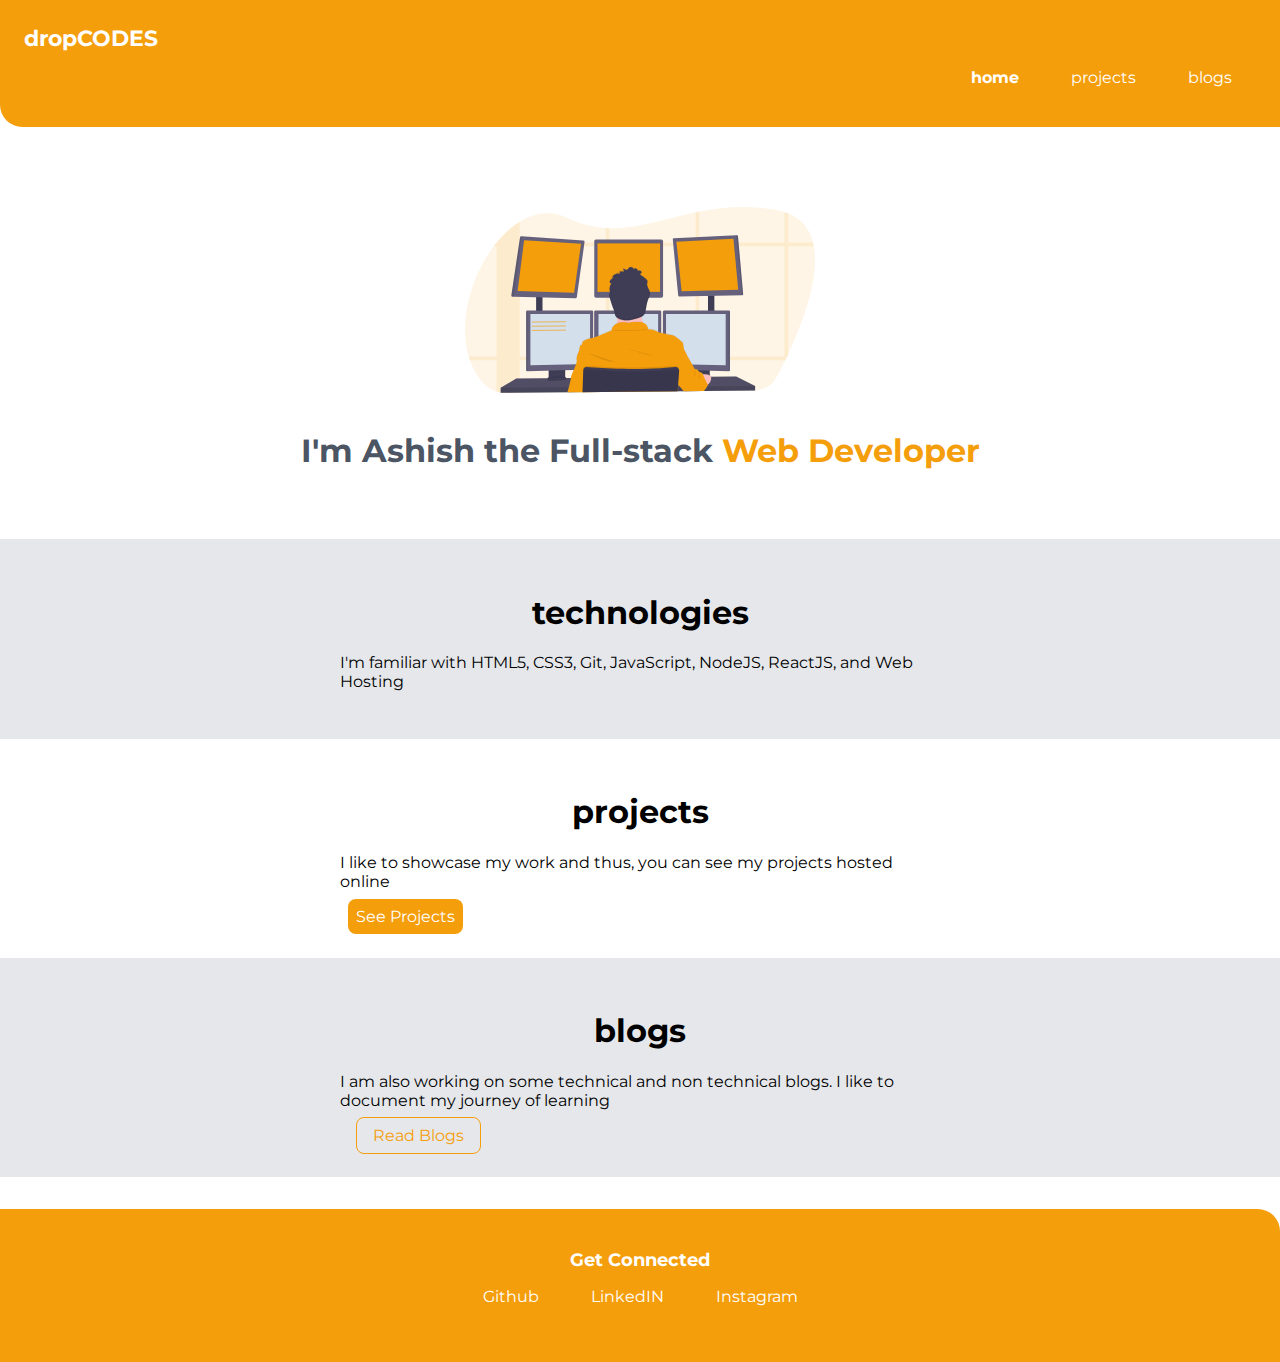
<file: index.html>
<!DOCTYPE html>
<html lang="en">
<head>
    <meta charset="UTF-8">
    <meta http-equiv="X-UA-Compatible" content="IE=edge">
    <meta name="viewport" content="width=device-width, initial-scale=1.0">
    <title>home | Ashishpadma</title>
    <link href="styles.css" rel="stylesheet" />
</head>
<body>
    <nav class="navigation container">
        <div class="nav-brand">dropCODES</div>
        <ul class="list-non-bullet nav-pills">
            <li class="list-item-inline">
                <a class="link link-active" href="/">home</a>
            </li>
            <li class="list-item-inline">
                <a class="link" href="/projects.html">projects</a>
            </li>
            <li class="list-item-inline">
                <a class="link" href="/blogs.html">blogs</a>
            </li>
        </ul>
    </nav>
    
    <header class="hero">
        <img class="hero-img"src="/images/hero.svg" />
        <h1 class="hero-heading">I'm Ashish the Full-stack <span class="heading-inverted"> Web Developer </span></h1>
    </header>

    <section class="section ow">
        <div class="container container-center">
            <h1>technologies</h1>
            <p>I'm familiar with HTML5, CSS3, Git, JavaScript, NodeJS, ReactJS, and Web Hosting</p>
        </div>
        
    </section>

    <section class="section">
        <div class="container container-center">
            <h1>projects</h1>
            <p>I like to showcase my work and thus, you can see my projects hosted online</p>
            <a class="link link-primary" href="/projects.html">See Projects</a>
        </div>
        
    </section>

    <section class="section ow">
        <div class="container container-center">
            <h1>blogs</h1>
            <p>I am also working on some technical and non technical blogs. I like to document my journey of learning</p>
            <a class="link link-secondary" href="/blogs.html">Read Blogs</a>
        </div>
        
    </section>

    <footer class="footer">
        <div class="footer-header">Get Connected</div>
        <ul class="social-links list-non-bullet">
            <li class="list-item-inline"> <a class="link" href="https://github.com/AshishPadma">Github</a></li>
            <li class="list-item-inline"> <a class="link" href="https://linkedin.com/in/ashish-padma-70068615a">LinkedIN</a></li>
            <li class="list-item-inline"> <a class="link" href="/">Instagram</a></li>
        </ul>
    </footer>


</body>
</html>
</file>
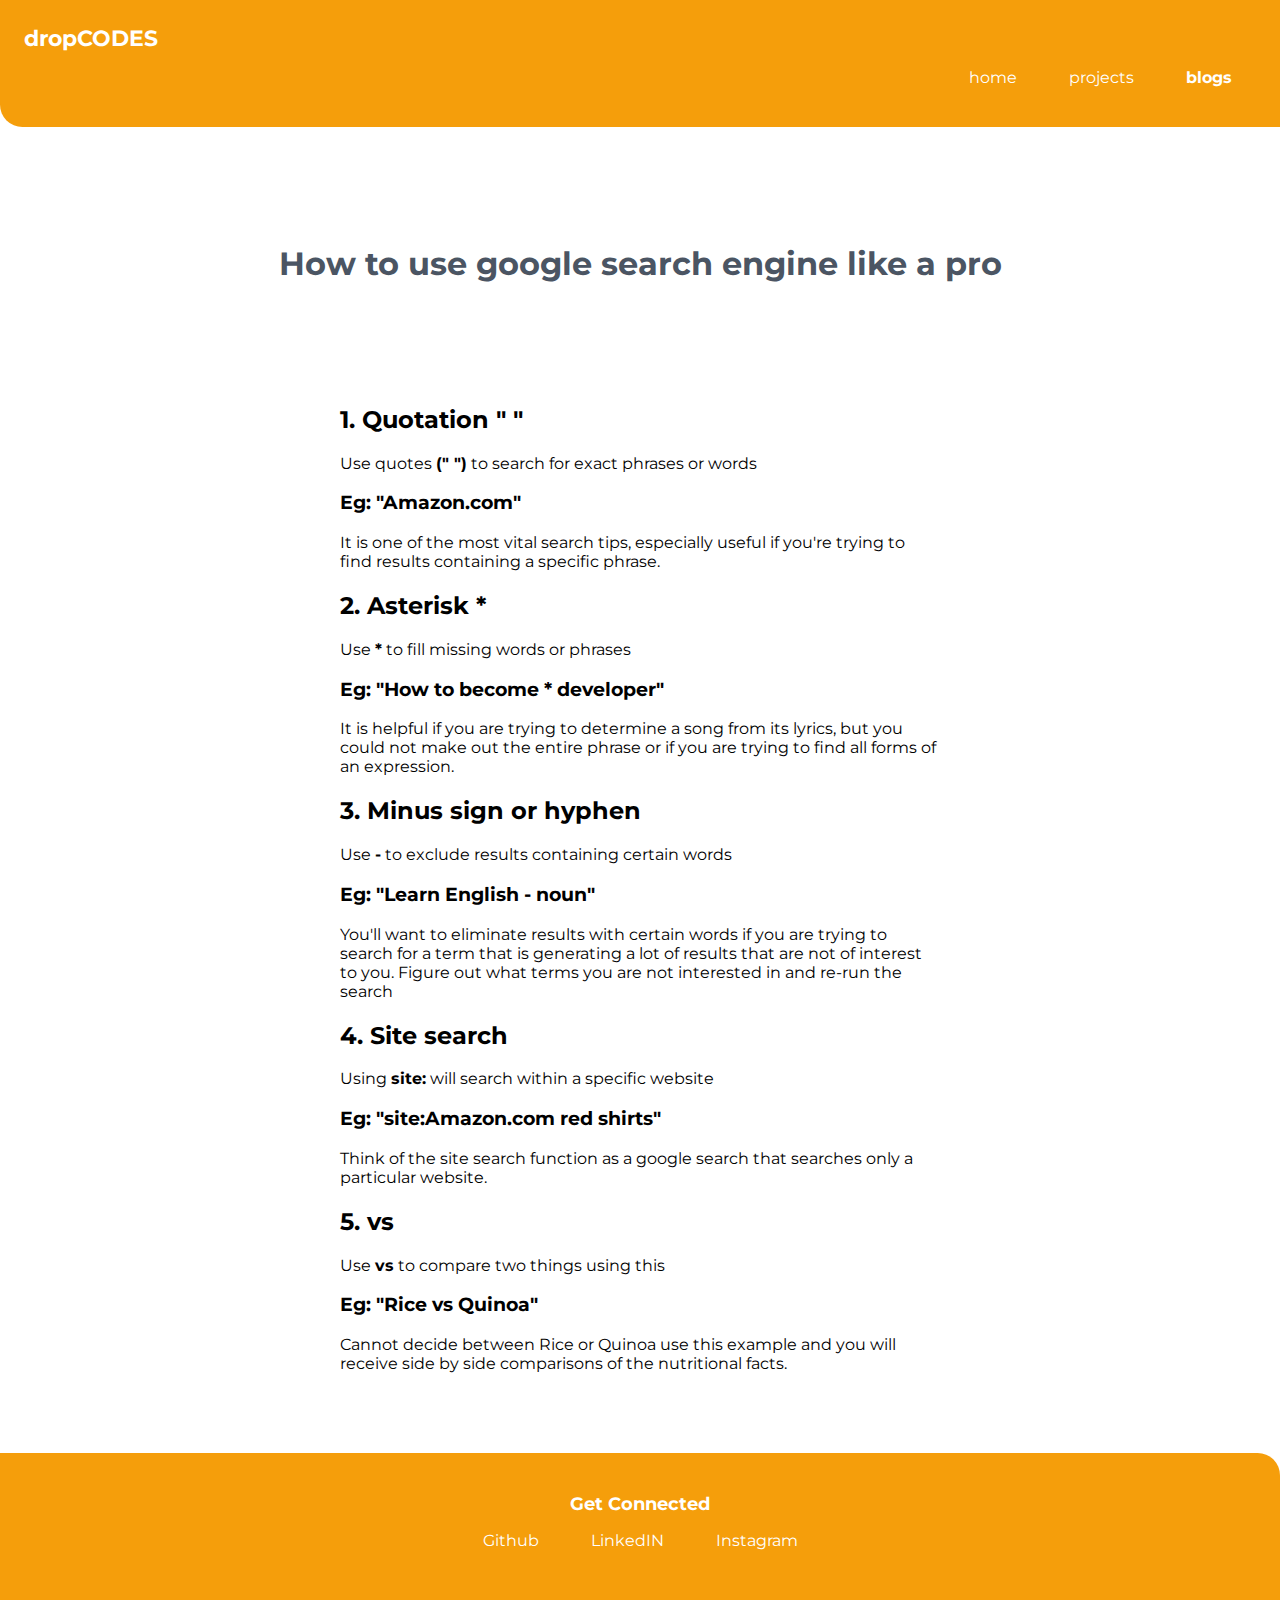
<file: blogone.html>
<!DOCTYPE html>
<html lang="en">
<head>
    <meta charset="UTF-8">
    <meta http-equiv="X-UA-Compatible" content="IE=edge">
    <meta name="viewport" content="width=device-width, initial-scale=1.0">
    <title>blogone | AshishPadma</title>
    <link href="styles.css" rel="stylesheet" />
</head>
<body>

    <nav class="navigation container">
        <div class="nav-brand">dropCODES</div>
        <ul class="list-non-bullet nav-pills">
            <li class="list-item-inline">
                <a class="link" href="/">home</a>
            </li>
            <li class="list-item-inline">
                <a class="link" href="/projects.html">projects</a>
            </li>
            <li class="list-item-inline">
                <a class="link link-active" href="/blogs.html">blogs</a>
            </li>
        </ul>
    </nav>

    <header class="hero">
        <h1 class="hero-heading">How to use google search engine like a pro</h1>
    </header>

    <section class="section">
        
        <div class="container container-center">
            <h2>1. Quotation "  "</h2>
            <p> Use quotes <strong>("  ")</strong> to search for exact phrases or words</p>
            <h3>Eg: "Amazon.com"</h3>
            <p>It is one of the most vital search tips, especially useful if you're trying to find results containing a specific phrase.</p>
        </div>
        
        <div class="container container-center">
            <h2>2. Asterisk *</h2>
            <p> Use <strong>*</strong> to fill missing words or phrases</p>
            <h3>Eg: "How to become * developer"</h3>
            <p>It is helpful if you are trying to determine a song from its lyrics, but you could not make out the entire phrase or if you are trying to find all forms of an expression.</p>
        </div>

        <div class="container container-center">
            <h2>3. Minus sign or hyphen</h2>
            <p> Use <strong>-</strong> to exclude results containing certain words</p>
            <h3>Eg: "Learn English - noun"</h3>
            <p>You'll want to eliminate results with certain words if you are trying to search for a term that is generating a lot of results that are not of interest to you. Figure out what terms you are not interested in and re-run the search</p>
        </div>

        <div class="container container-center">
            <h2>4. Site search</h2>
            <p> Using <strong>site:</strong> will search within a specific website</p>
            <h3>Eg: "site:Amazon.com red shirts"</h3>
            <p>Think of the site search function as a google search that searches only a particular website.</p>
        </div>

        <div class="container container-center">
            <h2>5. vs</h2>
            <p> Use <strong>vs</strong> to compare two things using this</p>
            <h3>Eg: "Rice vs Quinoa"</h3>
            <p>Cannot decide between Rice or Quinoa use this example and you will receive side by side comparisons of the nutritional facts.</p>
        </div>

    </section>

    <footer class="footer">
        <div class="footer-header">Get Connected</div>
        <ul class="social-links list-non-bullet">
            <li class="list-item-inline"> <a class="link" href="https://github.com/AshishPadma">Github</a></li>
            <li class="list-item-inline"> <a class="link" href="https://linkedin.com/in/ashish-padma-70068615a">LinkedIN</a></li>
            <li class="list-item-inline"> <a class="link" href="/">Instagram</a></li>
        </ul>
    </footer>
    
</body>
</html>
</file>
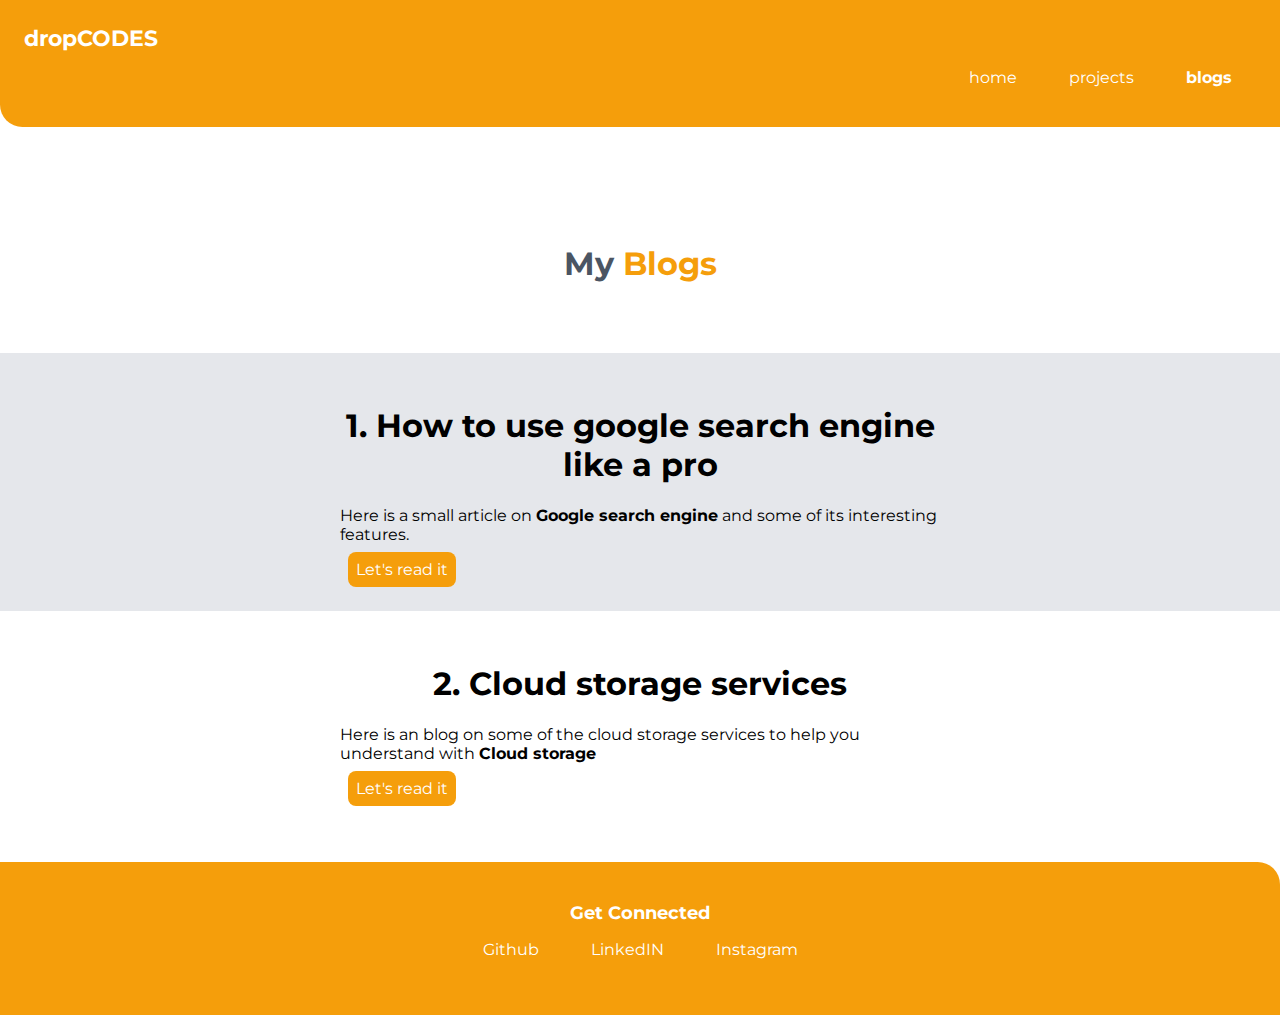
<file: blogs.html>
<!DOCTYPE html>
<html lang="en">
<head>
    <meta charset="UTF-8">
    <meta http-equiv="X-UA-Compatible" content="IE=edge">
    <meta name="viewport" content="width=device-width, initial-scale=1.0">
    <link href="styles.css" rel="stylesheet" />
    <title>Blogs | AshishPadma</title>
</head>
<body>
    <nav class="navigation container">
        <div class="nav-brand">dropCODES</div>
        <ul class="list-non-bullet nav-pills">
            <li class="list-item-inline">
                <a class="link" href="/">home</a>
            </li>
            <li class="list-item-inline">
                <a class="link" href="/projects.html">projects</a>
            </li>
            <li class="list-item-inline">
                <a class="link link-active" href="/blogs.html">blogs</a>
            </li>
        </ul>
    </nav>

    <header class="hero">
        <h1 class="hero-heading">My <span class="heading-inverted"> Blogs </span></h1>
    </header>


    <section class="section ow">
        
        <div class="container container-center">
            <h1>1. How to use google search engine like a pro</h1>
            <p> Here is a small article on <strong>Google search engine</strong> and some of its interesting features.</p>

            <a class="link link-primary" href="blogone.html">Let's read it</a>
        </div>

    </section>

    <section class="section">
        
        <div class="container container-center">
            <h1>2. Cloud storage services</h1>
            <p> Here is an blog on some of the cloud storage services to help you understand with <strong>Cloud storage</strong></p>

            <a class="link link-primary" href="blogtwo.html ">Let's read it</a>
        </div>

    </section>



    <footer class="footer">
        <div class="footer-header">Get Connected</div>
        <ul class="social-links list-non-bullet">
            <li class="list-item-inline"> <a class="link" href="https://github.com/AshishPadma">Github</a></li>
            <li class="list-item-inline"> <a class="link" href="https://linkedin.com/in/ashish-padma-70068615a">LinkedIN</a></li>
            <li class="list-item-inline"> <a class="link" href="/">Instagram</a></li>
        </ul>
    </footer>

    
</body>
</html>
</file>
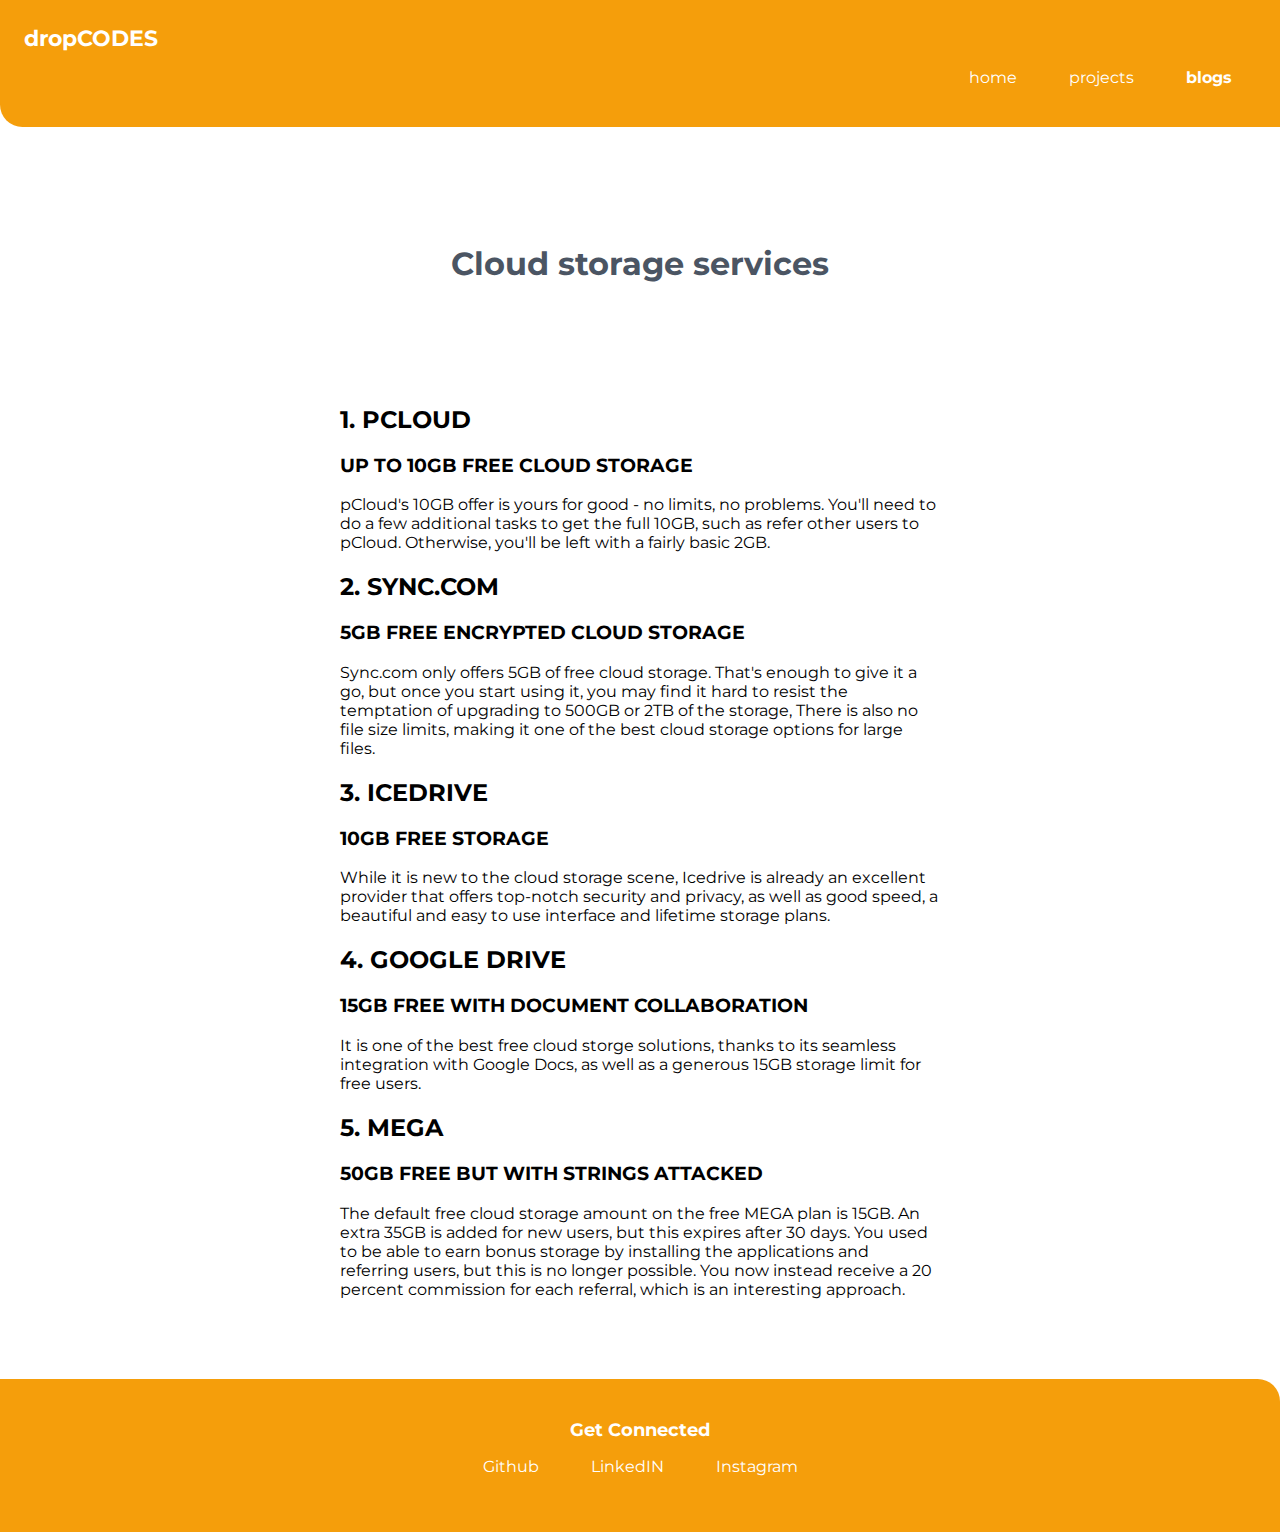
<file: blogtwo.html>
<!DOCTYPE html>
<html lang="en">
<head>
    <meta charset="UTF-8">
    <meta http-equiv="X-UA-Compatible" content="IE=edge">
    <meta name="viewport" content="width=device-width, initial-scale=1.0">
    <title>blogtwo | AshishPadma</title>
    <link href="styles.css" rel="stylesheet" />
</head>
<body>

    <nav class="navigation container">
        <div class="nav-brand">dropCODES</div>
        <ul class="list-non-bullet nav-pills">
            <li class="list-item-inline">
                <a class="link" href="/">home</a>
            </li>
            <li class="list-item-inline">
                <a class="link" href="/projects.html">projects</a>
            </li>
            <li class="list-item-inline">
                <a class="link link-active" href="/blogs.html">blogs</a>
            </li>
        </ul>
    </nav>

    <header class="hero">
        <h1 class="hero-heading">Cloud storage services</h1>
    </header>

    <section class="section">
        
        <div class="container container-center">
            <h2>1. PCLOUD</h2>
            <h3>UP TO 10GB FREE CLOUD STORAGE</h3>
            <p>pCloud's 10GB offer is yours for good - no limits, no problems. You'll need to do a few additional tasks to get the full 10GB, such as refer other users to pCloud. Otherwise, you'll be left with a fairly basic 2GB.</p>
        </div>    
        
        <div class="container container-center">
            <h2>2. SYNC.COM</h2>
            <h3>5GB FREE ENCRYPTED CLOUD STORAGE</h3>
            <p>Sync.com only offers 5GB of free cloud storage. That's enough to give it a go, but once you start using it, you may find it hard to resist the temptation of upgrading to 500GB or 2TB of the storage, There is also no file size limits, making it one of the best cloud storage options for large files.</p>
        </div>

        <div class="container container-center">
            <h2>3. ICEDRIVE</h2>
            <h3>10GB FREE STORAGE</h3>
            <p>While it is new to the cloud storage scene, Icedrive is already an excellent provider that offers top-notch security and privacy, as well as good speed, a beautiful and easy to use interface and lifetime storage plans.</p>
        </div>

        <div class="container container-center">
            <h2>4. GOOGLE DRIVE</h2>
            <h3>15GB FREE WITH DOCUMENT COLLABORATION</h3>
            <p>It is one of the best free cloud storge solutions, thanks to its seamless integration with Google Docs, as well as a generous 15GB storage limit for free users.</p>
        </div>

        <div class="container container-center">
            <h2>5. MEGA</h2>
            <h3>50GB FREE BUT WITH STRINGS ATTACKED</h3>
            <p>The default free cloud storage amount on the free MEGA plan is 15GB. An extra 35GB is added for new users, but this expires after 30 days. You used to be able to earn bonus storage by installing the applications and referring users, but this is no longer possible. You now instead receive a 20 percent commission for each referral, which is an interesting approach. </p>
        </div>

    </section>

    <footer class="footer">
        <div class="footer-header">Get Connected</div>
        <ul class="social-links list-non-bullet">
            <li class="list-item-inline"> <a class="link" href="https://github.com/AshishPadma">Github</a></li>
            <li class="list-item-inline"> <a class="link" href="https://linkedin.com/in/ashish-padma-70068615a">LinkedIN</a></li>
            <li class="list-item-inline"> <a class="link" href="/">Instagram</a></li>
        </ul>
    </footer>
    
</body>
</html>
</file>
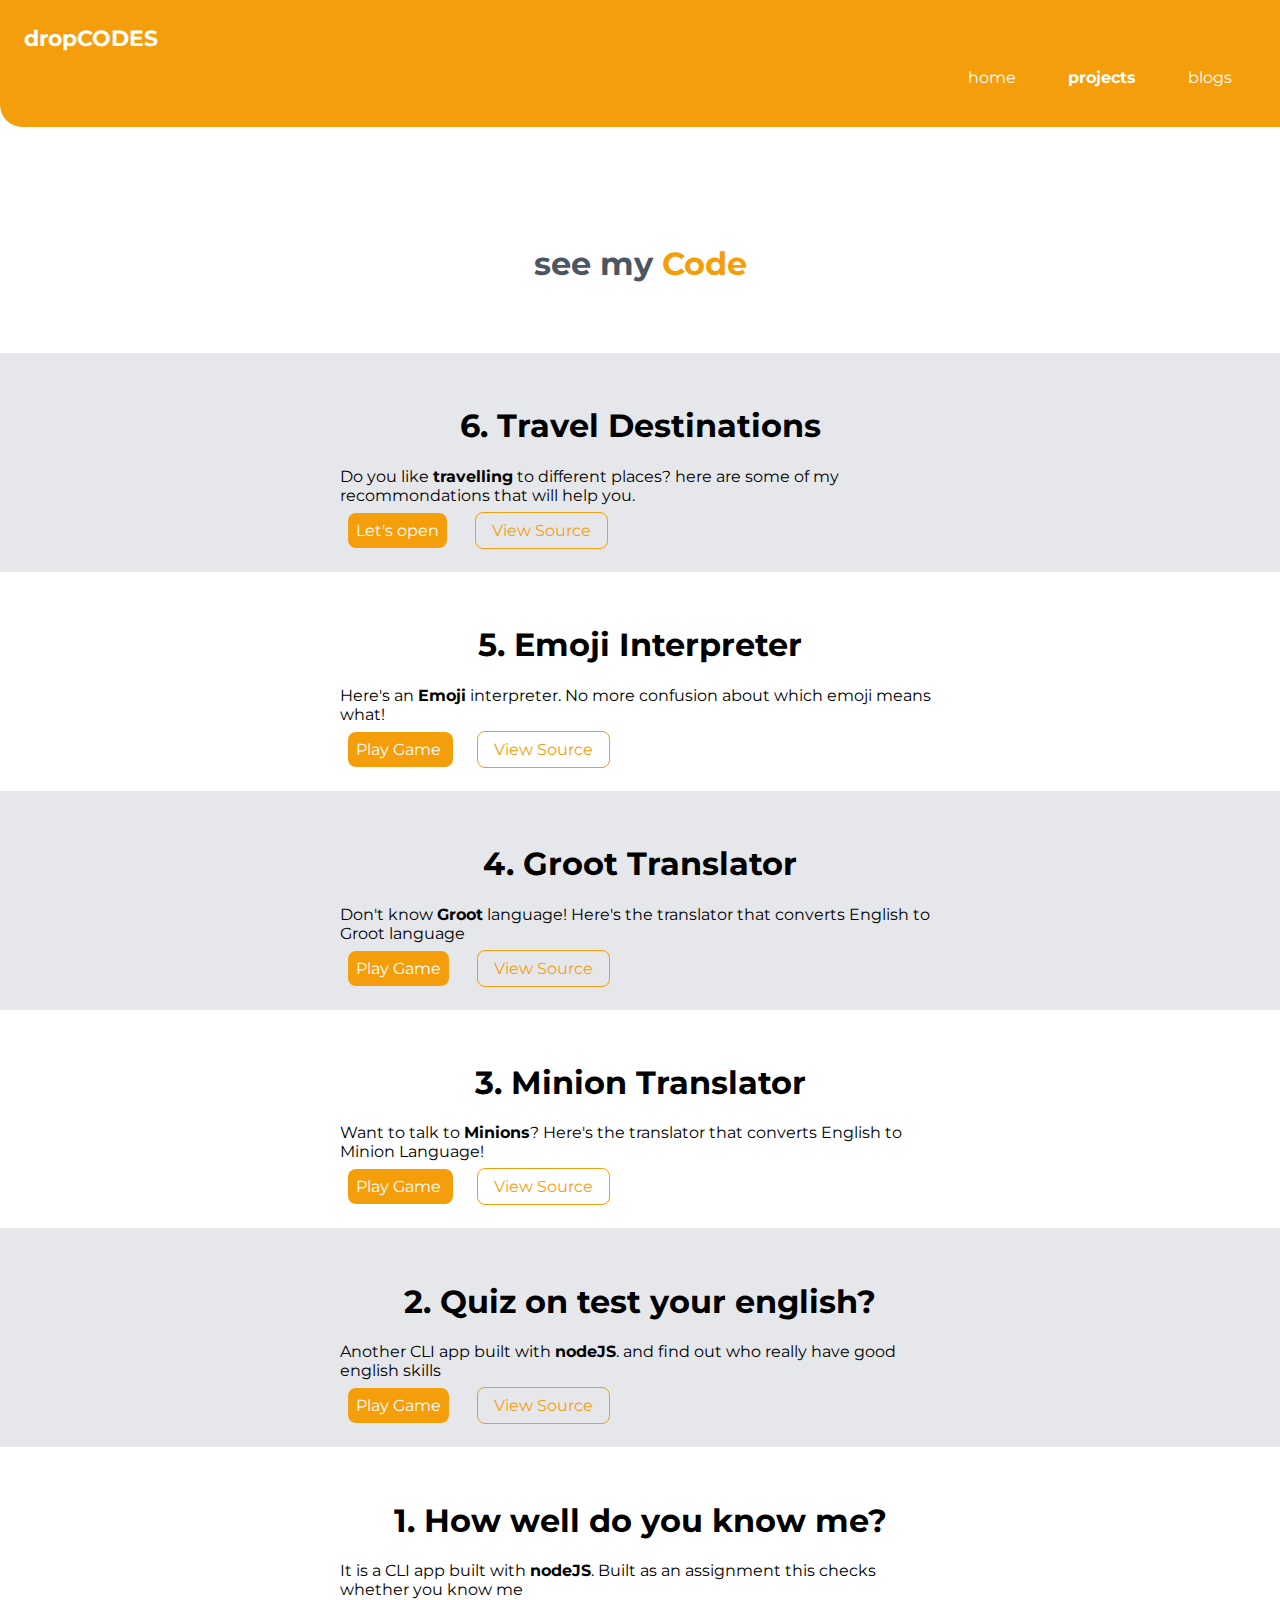
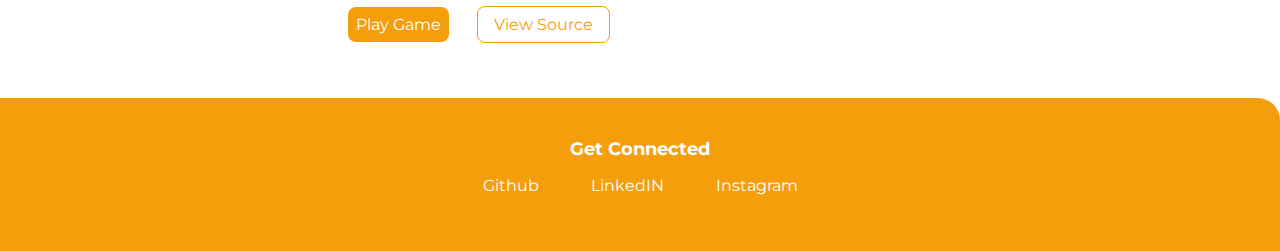
<file: projects.html>
<!DOCTYPE html>
<html lang="en">
<head>
    <meta charset="UTF-8">
    <meta http-equiv="X-UA-Compatible" content="IE=edge">
    <meta name="viewport" content="width=device-width, initial-scale=1.0">
    <link href="styles.css" rel="stylesheet" />
    <title>Projects | AshishPadma</title>
</head>
<body>
    <nav class="navigation container">
        <div class="nav-brand">dropCODES</div>
        <ul class="list-non-bullet nav-pills">
            <li class="list-item-inline">
                <a class="link" href="/">home</a>
            </li>
            <li class="list-item-inline">
                <a class="link link-active" href="/projects.html">projects</a>
            </li>
            <li class="list-item-inline">
                <a class="link" href="/blogs.html">blogs</a>
            </li>
        </ul>
    </nav>

    <header class="hero">
        <h1 class="hero-heading">see my <span class="heading-inverted"> Code </span></h1>
    </header>


    <section class="section ow">
        
        <div class="container container-center">
            <h1>6. Travel Destinations</h1>
            <p> Do you like <strong>travelling</strong> to different places? here are some of my recommondations that will help you.</p>

            <a class="link link-primary" href="https://w7p3w.csb.app/">Let's open</a>
            <a class="link link-secondary" href="https://github.com/AshishPadma/Travel-Destinations-app">View Source</a>

        </div>

    </section>


    <section class="section">
        
        <div class="container container-center">
            <h1>5. Emoji Interpreter</h1>
            <p> Here's an <strong>Emoji</strong> interpreter. No more confusion about which emoji means what!</p>

            <a class="link link-primary" href="https://npuh9.csb.app/">Play Game </a>
            <a class="link link-secondary" href="https://github.com/AshishPadma/Emoji-interpreter-app">View Source</a>

        </div>

    </section>

    
    <section class="section ow">
        
        <div class="container container-center">
            <h1>4. Groot Translator</h1>
            <p> Don't know <strong>Groot</strong> language! Here's the translator that converts English to Groot language</p>

            <a class="link link-primary" href="https://translate-groot-speak.netlify.app/">Play Game</a>
            <a class="link link-secondary" href="https://github.com/AshishPadma/Groot-speak-project">View Source</a>

        </div>

    </section>


    <section class="section">
        
        <div class="container container-center">
            <h1>3. Minion Translator</h1>
            <p> Want to talk to <strong>Minions</strong>? Here's the translator that converts English to Minion Language!</p>

            <a class="link link-primary" href="https://minion-banana-talk-language.netlify.app/">Play Game </a>
            <a class="link link-secondary" href="https://github.com/AshishPadma/banana-speak-project">View Source</a>

        </div>

    </section>

    
    <section class="section ow">
        
            <div class="container container-center">
                <h1>2. Quiz on test your english?</h1>
                <p> Another CLI app built with <strong>nodeJS</strong>. and find out who really have good english skills</p>

                <a class="link link-primary" href="https://replit.com/@Ashishpadma/Test-you-english-quiz-1?embed=1output=1#index.js">Play Game</a>
                <a class="link link-secondary" href="https://github.com/AshishPadma/neogCamp-week1-project">View Source</a>

            </div>

    </section>    

    <section class="section">  

            <div class="container container-center">
                <h1>1. How well do you know me?</h1>
                <p> It is a CLI app built with <strong>nodeJS</strong>. Built as an assignment this checks whether you know me</p>

                <a class="link link-primary" href="https://replit.com/@Ashishpadma/CLI-Quiz-How-well-do-you-know-me?embed=1output=1#index.js">Play Game</a>
                <a class="link link-secondary" href="https://github.com/AshishPadma/neogCamp-lesson1">View Source</a>

            </div>

    </section>    
    
    

    <footer class="footer">
        <div class="footer-header">Get Connected</div>
        <ul class="social-links list-non-bullet">
            <li class="list-item-inline"> <a class="link" href="https://github.com/AshishPadma">Github</a></li>
            <li class="list-item-inline"> <a class="link" href="https://linkedin.com/in/ashish-padma-70068615a">LinkedIN</a></li>
            <li class="list-item-inline"> <a class="link" href="/">Instagram</a></li>
        </ul>
    </footer>
    
</body>
</html>
</file>
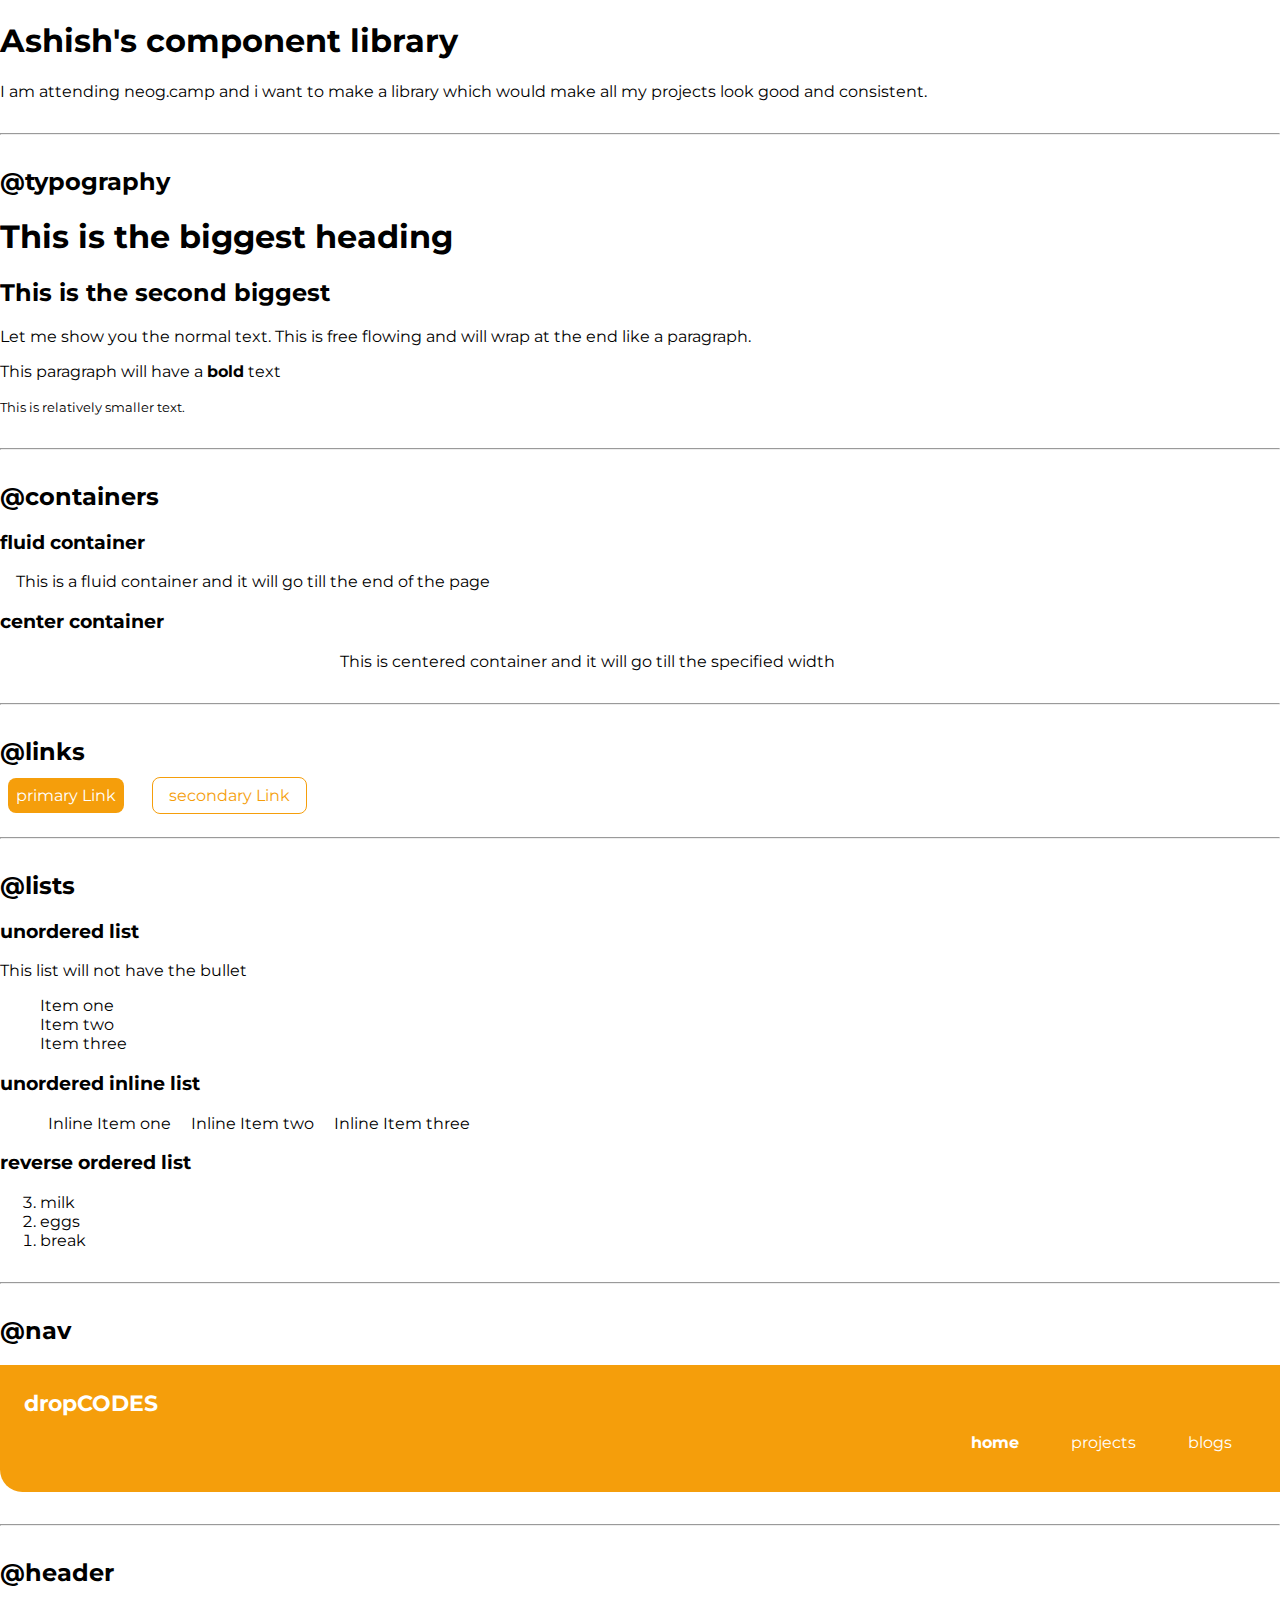
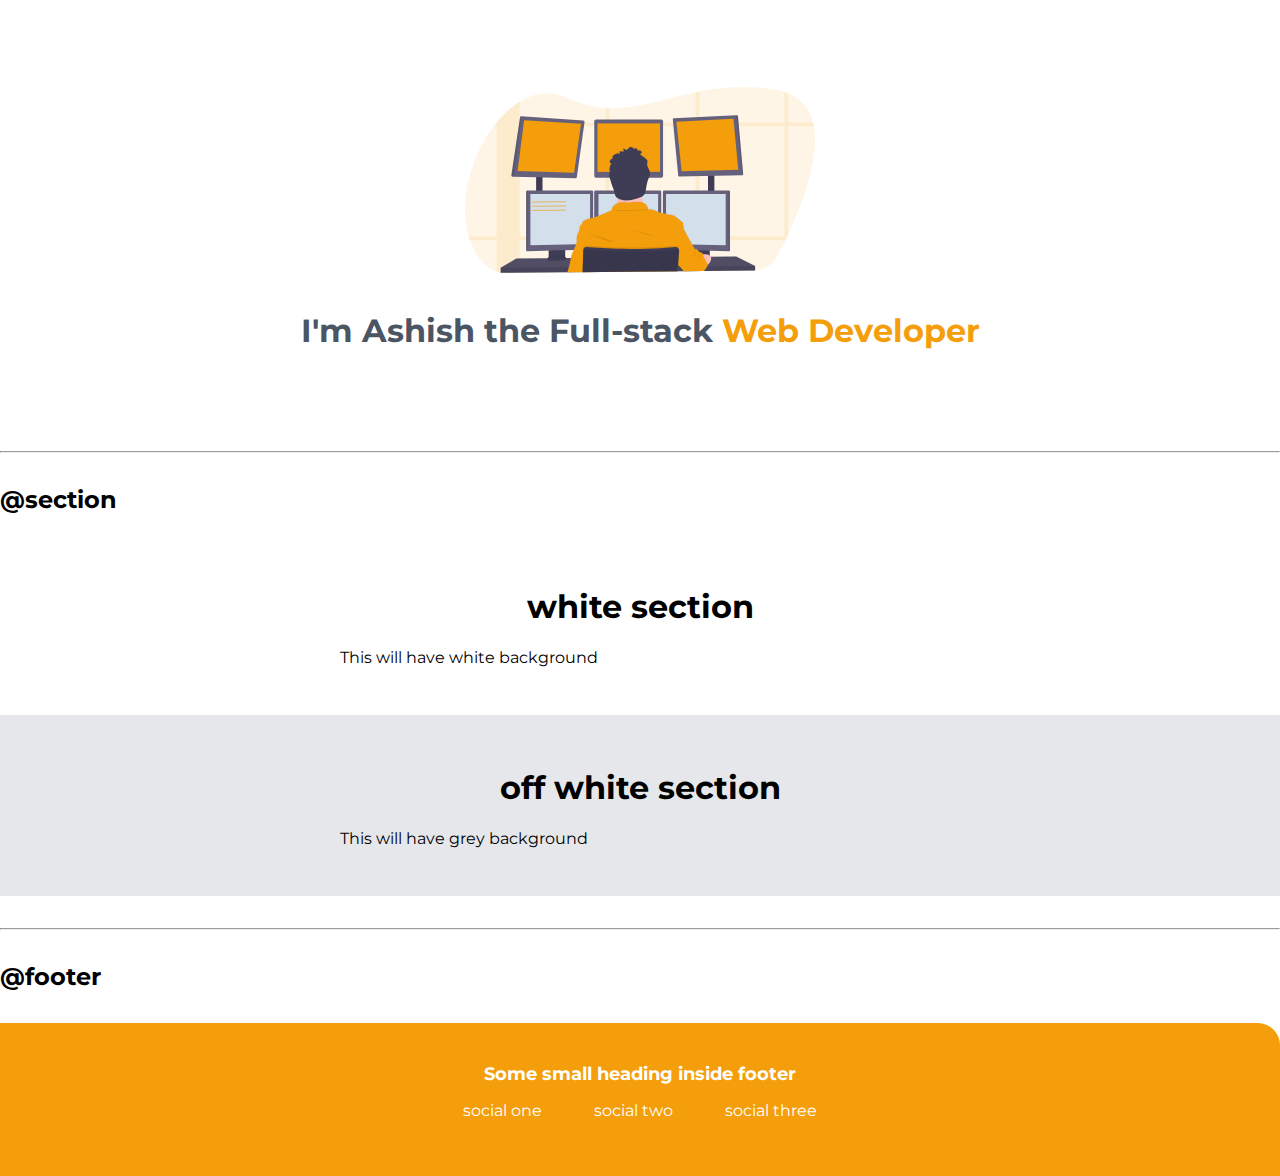
<file: lib/components.html>
<!DOCTYPE html>
<html lang="en">

<head>
    <meta charset="UTF-8">
    <meta http-equiv="X-UA-Compatible" content="IE=edge">
    <meta name="viewport" content="width=device-width, initial-scale=1.0">
    <title>AshishPadma</title>

    <link href="/styles.css" rel="stylesheet" />
</head>

<body>
    <h1>Ashish's component library</h1>
    <p>I am attending neog.camp and i want to make a library which would make all my projects look good and consistent.
    </p>

    <hr>


    <h2>@typography</h2>

    <h1>This is the biggest heading</h1>
    <h2>This is the second biggest</h2>
    <p>Let me show you the normal text. This is free flowing and will wrap at the end like a paragraph.</p>
    <p>This paragraph will have a <strong>bold</strong> text</p>
    <small>This is relatively smaller text.</small>

    <hr>


    <h2>@containers</h2>

    <h3>fluid container</h3>
    <div class="container"> This is a fluid container and it will go till the end of the page</div>

    <h3>center container</h3>
    <div class="container container-center"> This is centered container and it will go till the specified width</div>

    <hr>


    <h2>@links</h2>

    <a class="link link-primary" href="/">primary Link</a>
    <a class="link link-secondary" href="/">secondary Link</a>

    <hr>

    <h2>@lists</h2>

    <h3>unordered list</h3>
    <p>This list will not have the bullet</p>

    <ul class="list-non-bullet">
        <li>Item one</li>
        <li>Item two</li>
        <li>Item three</li>

    </ul>

    <h3>unordered inline list</h3>

    <ul class="list-non-bullet">
        <li class="list-item-inline">Inline Item one</li>
        <li class="list-item-inline">Inline Item two</li>
        <li class="list-item-inline">Inline Item three</li>
    </ul>

    <h3>reverse ordered list</h3>

    <ol reversed>
        <li>milk</li>
        <li>eggs</li>
        <li>break</li>
    </ol>

    <hr>

    <h2>@nav</h2>

    <nav class="navigation container">
        <div class="nav-brand">dropCODES</div>
        <ul class="list-non-bullet nav-pills">
            <li class="list-item-inline">
                <a class="link link-active" href="/">home</a>
            </li>
            <li class="list-item-inline">
                <a class="link" href="/">projects</a>
            </li>
            <li class="list-item-inline">
                <a class="link" href="/">blogs</a>
            </li>
        </ul>
    </nav>

    <hr>


    <h2>@header</h2>

    <header class="hero">
        <img class="hero-img"src="/images/hero.svg" />
        <h1 class="hero-heading">I'm Ashish the Full-stack <span class="heading-inverted"> Web Developer </span></h1>
    </header>

    <hr>


    <h2>@section</h2>

    <section class ="section">
        <div class="container container-center">
            <h1>white section</h1>
            <p>This will have white background</p>
        </div>
        
    </section>

    <section class="section ow">
        <div class="container container-center">
            <h1>off white section</h1>
            <p>This will have grey background</p>
        </div>
        
    </section>

    <hr>

    <h2>@footer</h2>

    <footer class="footer">
        <div class="footer-header">Some small heading inside footer</div>
        <ul class="social-links list-non-bullet">
            <li class="list-item-inline"> <a class="link" href="/">social one</a></li>
            <li class="list-item-inline"> <a class="link" href="/">social two</a></li>
            <li class="list-item-inline"> <a class="link" href="/">social three</a></li>
        </ul>
    </footer>







</body>

</html>
</file>
<file: styles.css>
@import url('https://fonts.googleapis.com/css2?family=Montserrat:wght@400;700&display=swap');

:root{
    --primary-color: #F59E0B;
    --off-white: #E5E7EB;
    --dark-gray: #4B5563;
}

body {
    font-family: 'Montserrat', sans-serif;
    margin: 0px
}

hr {
    margin: 2rem 0rem;
}

.margin-md{
    margin: 2rem;
}

.container {
    padding: 0rem 1rem;
}

.container-center{
    max-width:600px;
    margin: auto;
}

.link{
    text-decoration:none;
    padding: 0.5rem 1rem;
    margin-top: 1rem;
    margin-bottom: 1rem;
}

.link-primary {
    background-color: var(--primary-color);
    border-radius: 0.5rem;
    color: white;
    padding: 0.5rem;
    margin: 0.5rem;
}
 
.link-secondary {
    color: var(--primary-color);
    border-radius:0.5rem;
    border: 1px solid var(--primary-color);
    margin: 1rem;
}

.list-non-bullet {
    list-style: none;
}

.list-item-inline {
    display: inline;
    padding: 2rem 0.5rem;
}

.navigation {
    background-color: var(--primary-color);
    color: white;
    padding: 1.5rem;
    border-bottom-left-radius: 1.4rem;
}

.navigation .nav-brand {
    font-weight: bold;
    font-size: 1.4rem;
}

.navigation .nav-pills {
    text-align: right;
}

.navigation .link {
    color: white;
}

.navigation .link-active{
    font-weight: bold;
}

.hero {
    padding: 2rem;
    padding-top: 5rem;
}

.hero .hero-img {
    max-width: 350px;
    display: block;
    margin: auto;
}

.hero .hero-heading {
    text-align: center;
    padding: 1rem;
    color: var(--dark-gray);
}

.hero .hero-heading .heading-inverted {
    color: var(--primary-color);
}


.section {
    padding: 2rem;
}

.section h1 {
    text-align: center;
}

.ow {
    background-color: var(--off-white)
}


.footer {
    background-color: var(--primary-color);
    padding: 2.5rem;
    text-align: center;
    color: white;
    border-top-right-radius: 1.4rem;
    margin-top: 2rem;
}

.footer .link {
    color: white;
}

.footer .footer-header {
    font-weight: bold;
    font-size: large;
}

.footer ul {
    padding-inline-start: 0px;
}

.spacing {
    word-spacing: 3rem;
}
</file>
